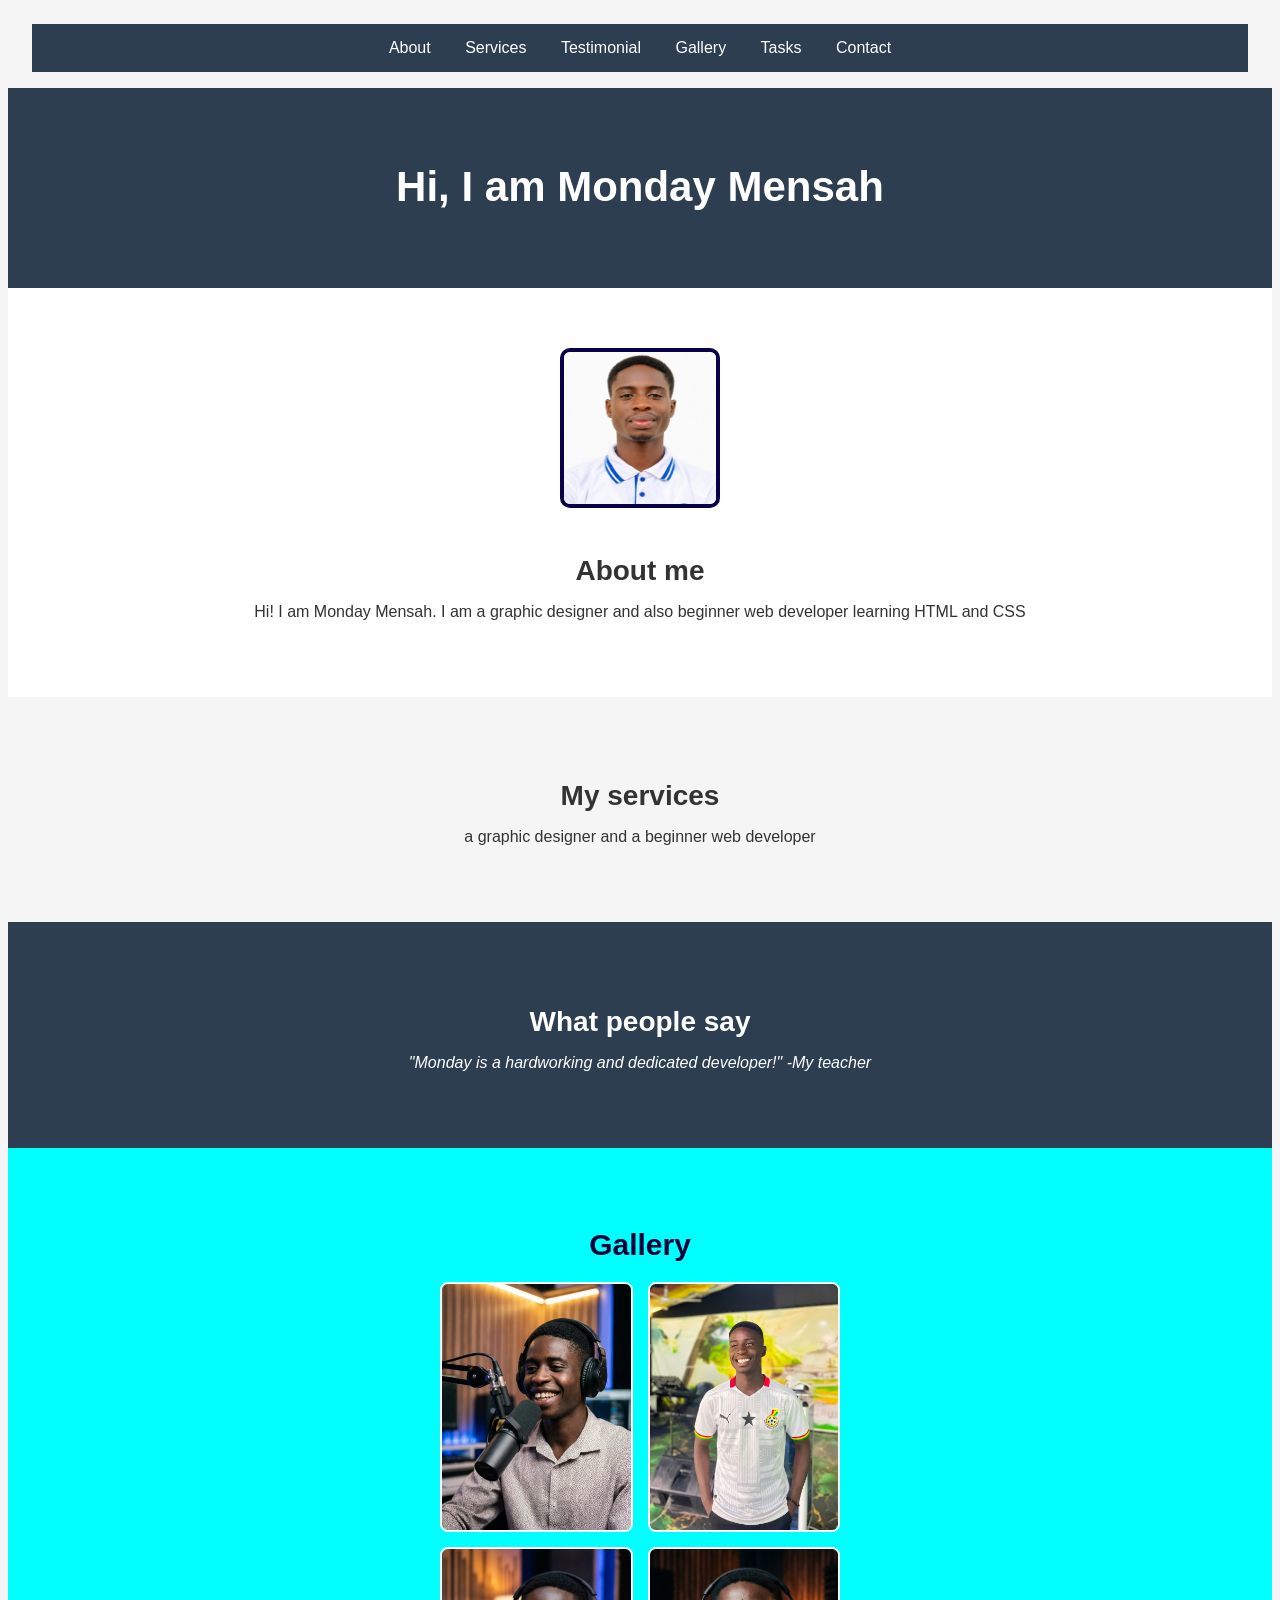
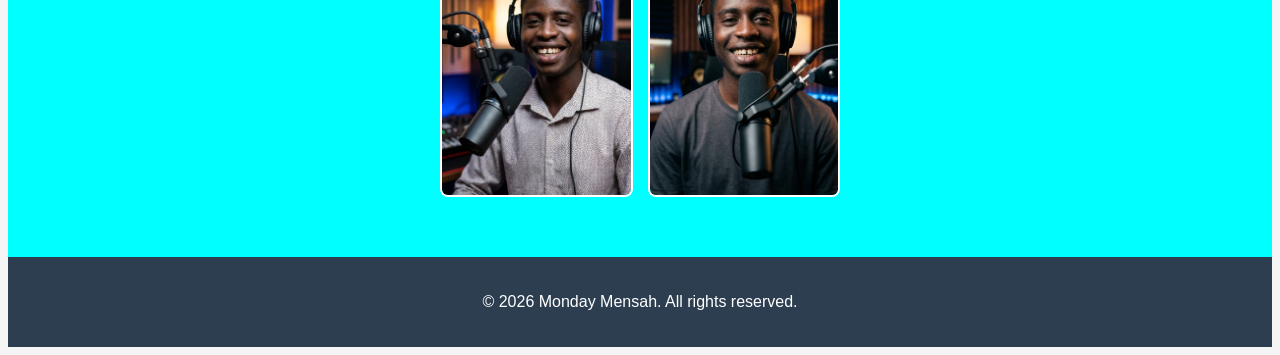
<file: index.html>
<!DOCTYPE html>
<html lang="en">
  <head>
    <meta charset="UTF-8"
    <meta name="viewport" content="width=device-width, initial-scale=1.0">
    <title>Monday Mensah - Portfolio</title>
    <link rel="stylesheet" href="style.css">
  </head>
  <body>
    <header>
      <nav>
      <a href="#About">About</a>
      <a href="#services">Services</a>
      <a href="#testimonial">Testimonial</a>
      <a href="#gallery">Gallery</a>
      <a href="tasks.html">Tasks</a>
      <a href="form.html">Contact</a>
    </nav>
    </header>
    
    <main>
      <section id="hero">
        <h1>Hi, I am Monday Mensah</h1>
      </section>

      <section id="About">
        <img src="profile.png" alt="Monday Mensah">
        <h2>About me</h2>
        <p>Hi! I am Monday Mensah. I am a graphic designer and also beginner web developer learning HTML and CSS</p>
      </section>

      <section id="services">
        <h2>My services</h2>
        <p>a graphic designer and a beginner web developer</p>
      </section>

      <section id="testimonial">
        <h2>What people say</h2>
        <p>"Monday is a hardworking and dedicated developer!" -My teacher</p>
      </section>

      <section id="gallery">
        <h3>Gallery</h3>
        <div class="gallery-grid">
          <img src="mm1.jpeg" alt="Monday Mensah">
          <img src="mm2.png" alt="Monday Mensah">
          <img src="mm3.jpg" alt="Monday Mensah">
          <img src="mm4.jpg" alt="Monday Mensah">
        </div>
      </section>

    </main>

    <footer>
      <p>&copy; 2026 Monday Mensah. All rights reserved.</p>
    </footer>
  </body>
</html>
</file>
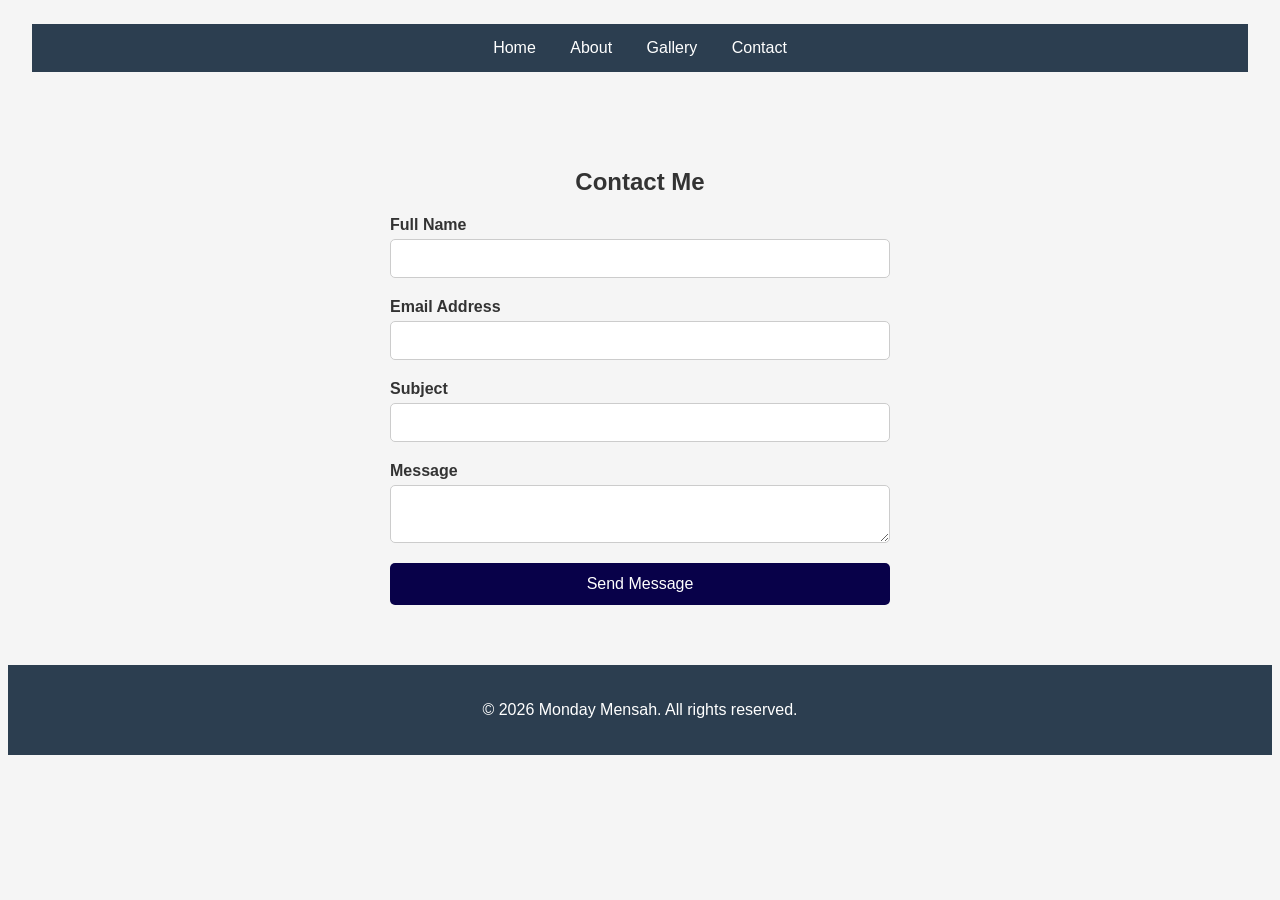
<file: form.html>
<!DOCTYPE html>
<html lang="en">
  <head>
    <title>Contact - Monday Mensah</title>
    <link rel="stylesheet" href="style.css">
  </head>
  <body>
    <header>
       <nav>
      <a href="index.html">Home</a>
      <a href="index.html#About">About</a>
      <a href="index.html#gallery">Gallery</a>
      <a href="form.html">Contact</a>
    </nav>
    </header>
   

    <main>
      <section id="contact-form">
        <h2>Contact Me</h2>
        <form>
          <label for="name">Full Name</label>
          <input type="text" id="name" name="name" required>

          <label for="email">Email Address</label>
          <input type="email" id="email" name="email" required>

          <label for="subject">Subject</label>
          <input type="text" id="subject" name="subject" required>

          <label for="message">Message</label>
          <textarea id="message" name="message" required></textarea>

          <button type="submit">Send Message</button>
        </form>
      </section>
    </main>

    <footer>
      <p>&copy; 2026 Monday Mensah. All rights reserved.</p>
    </footer>
  </body>
</html>
</file>
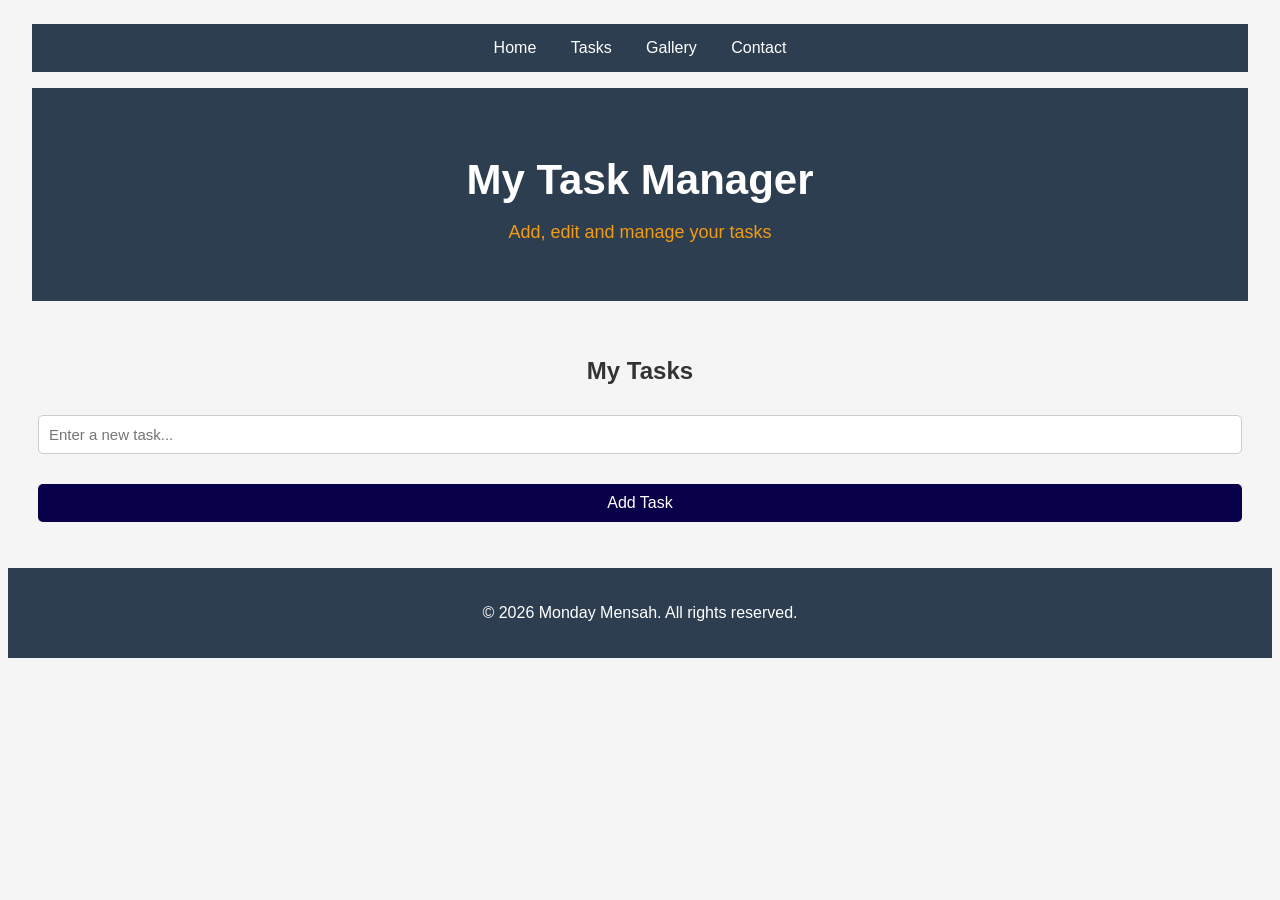
<file: tasks.html>
<!DOCTYPE html>
<html lang="en">
<head>
    <meta charset="UTF-8"
    <meta name="viewport" content="width=device-width, initial-scale=1.0">
    <title>Monday Mensah - Portfolio</title>
    <title>Task Manager - Monday Mensah</title>
    <link rel="stylesheet" href="style.css">
</head>
<body>

    <header>
        <nav>
            <a href="index.html">Home</a>
            <a href="tasks.html">Tasks</a>
            <a href="index.html#gallery">Gallery</a>
            <a href="form.html">Contact</a>
        </nav>
        <div id="hero">
            <h1>My Task Manager</h1>
            <p>Add, edit and manage your tasks</p>
        </div>
    </header>

    <main>
        <section id="task-manager">
            <h2>My Tasks</h2>

            <div class="add-task">
                <input type="text" id="task-input" 
                placeholder="Enter a new task...">
                <button id="add-btn">Add Task</button>
            </div>

            <ul id="task-list">
            </ul>
        </section>
    </main>

    <footer>
        <p>&copy; 2026 Monday Mensah. All rights reserved.</p>
    </footer>
     <script src="script.js"></script>
</body>
</html>
</file>
<file: style.css>
* {
  box-sizing: border-box;
}
img {
  max-width: 100%;
  height: auto;
}

head {
   margin: 0;
  padding: 0;
  box-sizing: border-box;
}
body {
  font-family: Arial, sans-serif;
  color: #333;
  background-color: #f5f5f5;
}
nav {
  background-color: #2c3e50;
  padding: 15px;
  text-align: center;
}
nav a {
  color: white;
  text-decoration: none;
  margin: 0 15px;
  font-size: 16px;
}
nav a:hover {
  color: #f39c12;
}
section {
  padding: 60px 20px;
  text-align: center;
}
#hero {
  background-color: #2c3e50;
  color: white;
  padding: 40px 20px;
  width: 100%;
  min-height: 200px;
}
#hero h1 {
  font-size: 42px;
  margin-bottom: 15px;
  text-align: center;
}
#hero p {
  font-size: 18px;
  color: #f39c12;
  text-align: center;
}
#About {
  background-color: white;
}
#About img {
  width: 160px;
  height: 160px;
  border-radius: 10px;
  border: 4px solid #080149;
  object-position: top;
  margin-bottom: 20px;
}
#About h2 {
  font-size: 28px;
  margin-bottom: 10px;
}
#services {
  background-color: #f5f5f5;
}
#services h2 {
  font-size: 28px;
  margin-bottom: 10px;
}
#testimonial {
  background-color: #2c3e50;
  color: white;
}
#testimonial h2 {
  font-size: 28px;
  margin-bottom: 10px;
}
#testimonial p {
  font-style: italic;
  font-size: 16px;
}

#gallery {
  background-color: aqua;
  color: #050236;
}

#gallery h3 {
  padding: 20px;
  margin: 0 15px;
  font-size: 30px;
}

#contact {
  background-color: white;
}
form {
  display: flex;
  flex-direction: column;
  max-width: 500px;
  margin: 0 auto;
  text-align: left;
}
label {
  display: block;
  margin-bottom: 5px;
  font-weight: bold;
}
input, textarea {
  width: 100%;
  padding: 10px;
  margin-bottom: 20px;
  border: 1px solid #ccc;
  border-radius: 5px;
  font-size: 15px;
}
button {
  background-color: #080149;
  color: white;
  padding: 12px 30px;
  border: none;
  border-radius: 5px;
  font-size: 16px;
  cursor: pointer;
  width: 100%;
}
button:hover {
  background-color: #030249;
}
footer {
  background-color: #2c3e50;
  color: white;
  text-align: center;
  padding: 20px;
}

header {
  display: flex;
  flex-direction: column;
  gap: 1rem;
  padding: 1rem 1.5rem;
}

nav ul {
  display: flex;
  flex-direction: column;
  gap: 1rem;
  list-style: none;
  align-items: center;
}
@media (min-width: 600px) {
  header { flex-direction: column; }
  nav ul  { flex-direction: column; }
}

@media (min-width: 900px)  {
  header { flex-direction: column;}
  nav ul { flex-direction: row;}
}

@media (max-width: 600px) {
  h1 {
    font-size: 1.8rem;
  }
}

.features-grid {
  display: grid;
  grid-template-columns: 1fr;
  gap: 1.5rem;
}


.gallery-grid {
  display: grid;
  grid-template-columns: repeat(2, 1fr);
  gap: 15px;
  max-width: 400px;
  margin: 0 auto;
  align-items: center;
}

.gallery-grid img {
  width: 200px;
  height: 250px;
  object-fit: cover;
  border-radius: 8px;
  border: 2px solid white;
}

@media (min-width: 600px) {
  .features-grid {
    grid-template-columns: repeat(2, 1fr);
  }
}

@media (min-width: 900px) {
  .features-grid {
    grid-template-columns: repeat(3, 1fr);
  }
}

.task-container {
  max-width: 600px;
  margin: 0 auto;
  padding: 0 16px;
}

#task-manager {
  max-width: 100%;
  margin: 0 auto;
  padding: 20px;
  text-align: center;
}

.add-task {
  display: flex;
  padding: 10px;
  gap: 10px;
  flex-direction: column;
}

.add-task button {
    padding: 10px 16px;
    cursor: pointer;
    width: auto;
    min-width: 0;
    flex: 1;
}

#task-list {
  list-style: none;
  padding: 0;
}

#task-list li {
  display: flex;
  align-items: center;
  gap: 8px;
  padding: 10px 12px;
  border: 1px solid #ddd;
  border-radius: 6px;
  margin-bottom: 8px;
  list-style: none;
}
#task-list li button {
  width: auto;
  flex: none;
  margin: 0;
  padding: 6px 12px;
  align-self: center;
}

#task-list button:first-of-type {
  width: auto;
  margin-left: auto;
  padding: 6px 12px;
}

.completed {
  text-decoration: line-through;
  color: gray;
}
</file>
